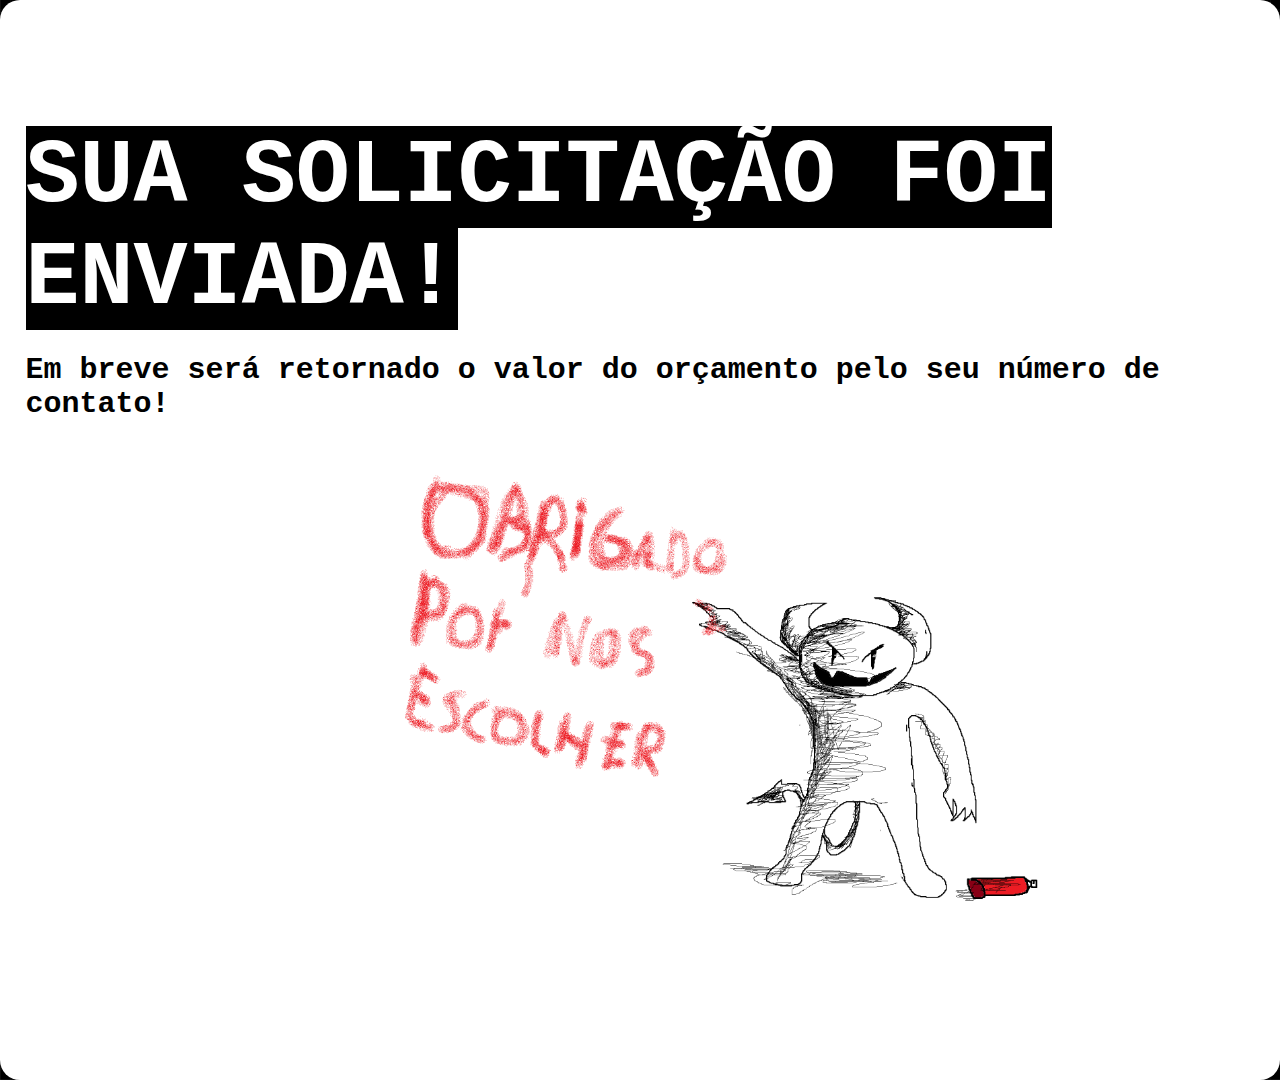
<file: agendamentofeito.html>
<html>

<head>
    <link rel="stylesheet" href="./css/style3.css">
    <meta charset="utf-8">
    <title>InkMasters</title>
    <link rel="shortcut icon" href="assets/Logo8.png" type="image/x-icon">
</head>

<body>
    <main>
        <div class="voltar" onclick="window.location.href='index.html'">
            <img src="assets/24_436.jpg">
        </div>
        <h1><mark>SUA SOLICITAÇÃO FOI ENVIADA!</mark></h1><br>
        <h2>Em breve será retornado o valor do orçamento pelo seu número de contato!</h2>

        <img class="desenho" src="assets/obrigado.png">
    </main>
</body>

</html>
</file>
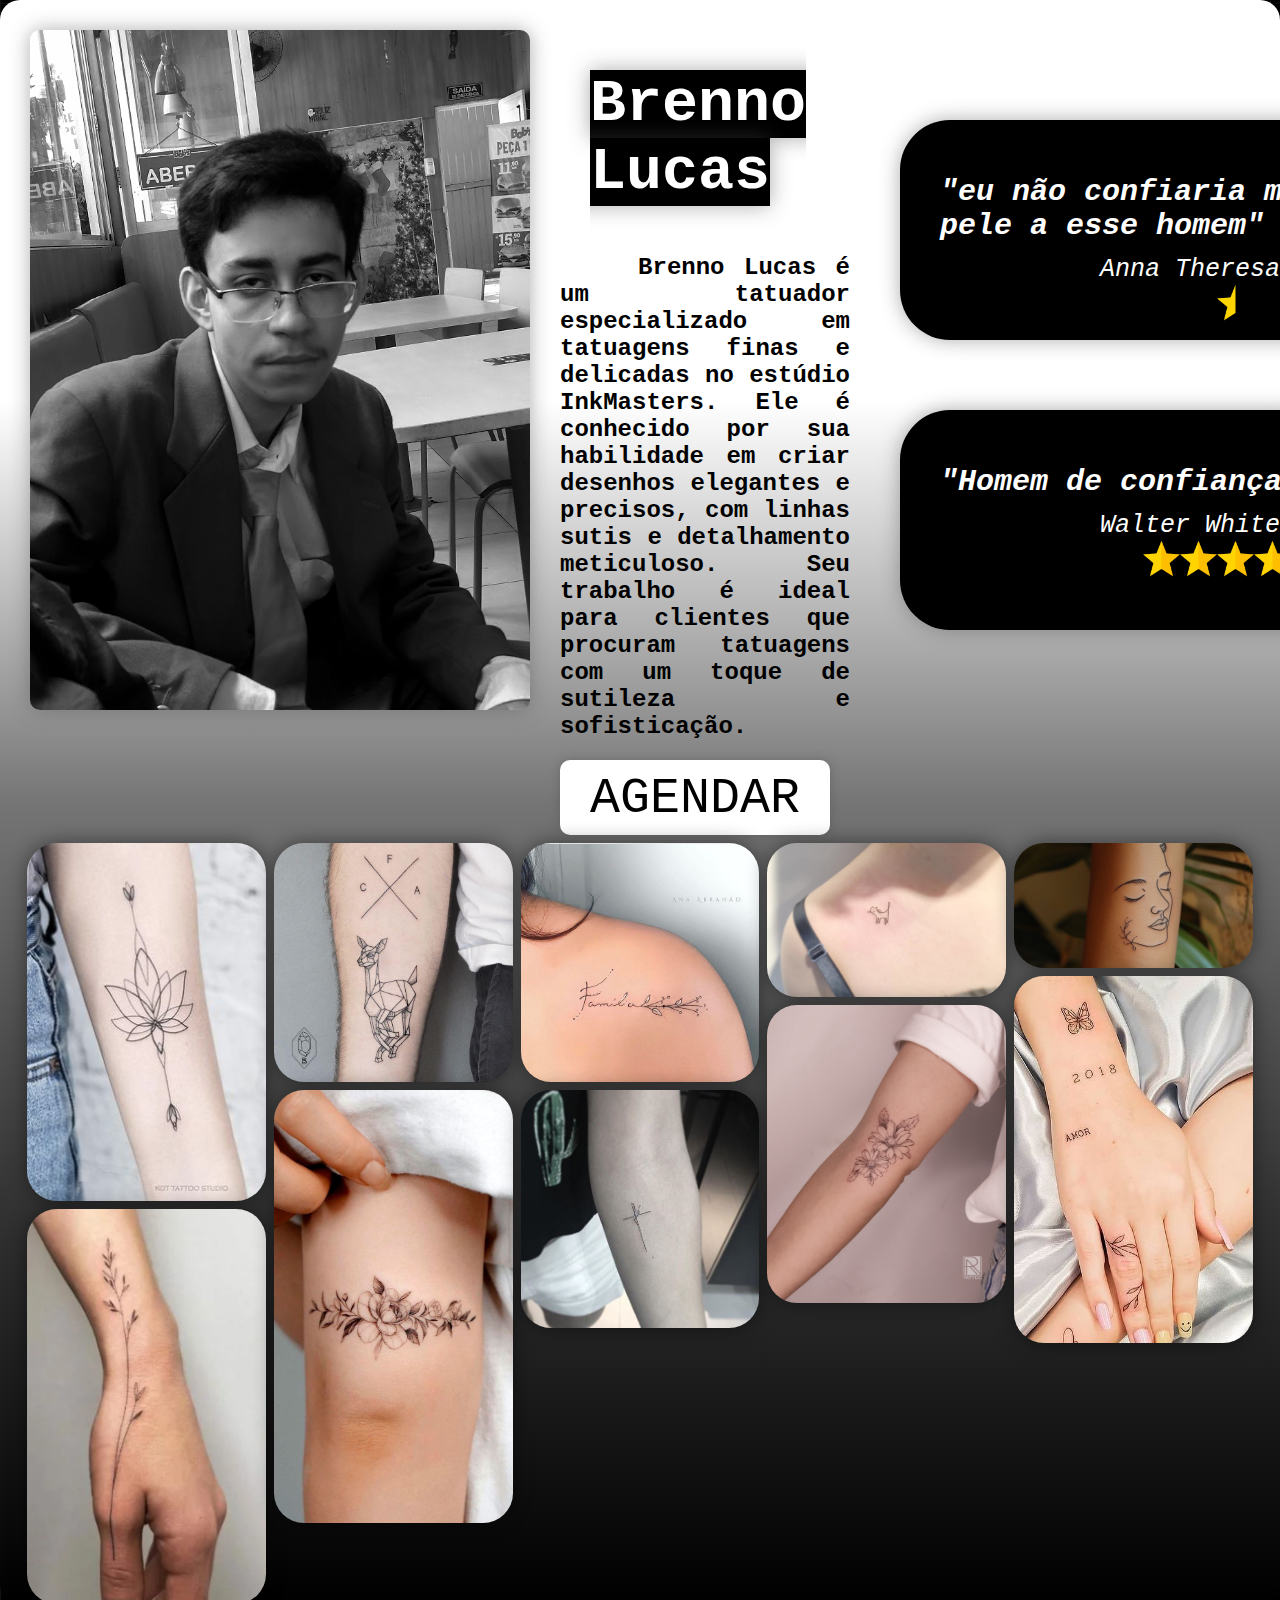
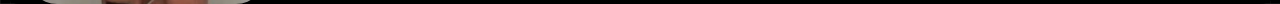
<file: tatuador2.html>
<html>

<head>
    <link rel="stylesheet" href="./css/style2.css">
    <meta charset="utf-8">
    <title>InkMasters</title>
    <link rel="shortcut icon" href="assets/Logo8.png" type="image/x-icon">
</head>

<body>
    <main>
        <section class="perfildesc">
            <img class="perfil" src="assets/brenno.png">

            <div class="perfildesc2">
                <h1><mark>Brenno Lucas</mark></h1><br>
                <h2>&nbsp&nbsp&nbsp&nbspBrenno Lucas é um tatuador especializado em tatuagens finas e delicadas no estúdio InkMasters. Ele é conhecido por sua habilidade em criar desenhos elegantes e precisos, com linhas sutis e detalhamento meticuloso. Seu trabalho é ideal para clientes que procuram tatuagens com um toque de sutileza e sofisticação.</h2>

                    <div class="overlay" onclick="window.location.href='index.html#FALE'">
                        <p>AGENDAR</p>
                    </div>
            </div>

            

            <div>
                <div class="voltar" onclick="window.location.href='index.html'">
                    <img src="assets/24_436.jpg">
                </div>
  
                <div class="comentario">
                    <p class="comentariotexto"><b><i>"eu não confiaria minha pele a esse homem"</i></b></p>
                    <p class="nometexto"><i>Anna Theresa, 2023</i></p>
                    <div class="estrelas">
                        <img src="assets/estrela2.png">
                    </div>
                </div>
                <div class="comentario2">
                    <p class="comentariotexto"><b><i>"Homem de confiança"</i></b></p>
                    <p class="nometexto"><i>Walter White, 2020</i></p>
                    <div class="estrelas">
                        <img src="assets/estrela.png">
                        <img src="assets/estrela.png">
                        <img src="assets/estrela.png">
                        <img src="assets/estrela.png">
                        <img src="assets/estrela.png">
                    </div>
                </div>

            </div>
            

    
        </section>


        <section class="galeriatatu">
            <div class="row">
                <div class="column">
                    <img src="assets/FINA0.png" style="width:100%">
                    <img src="assets/FINA1.png" style="width:100%">


                </div>
                <div class="column">
                    <img src="assets/FINA2.png" style="width:100%">
                    <img src="assets/FINA3.png" style="width:100%">


                </div>
                <div class="column">
                    <img src="assets/FINA4.png" style="width:100%">
                    <img src="assets/FINA5.png" style="width:100%">

                </div>
                <div class="column">
                    <img src="assets/FINA6.png" style="width:100%">
                    <img src="assets/FINA7.png" style="width:100%">


                </div>
                <div class="column">
                    <img src="assets/FINA8.png" style="width:100%">
                    <img src="assets/FINA9.png" style="width:100%">


                </div>
            </div>
        </section>
    </main>
</body>

</html>
</file>
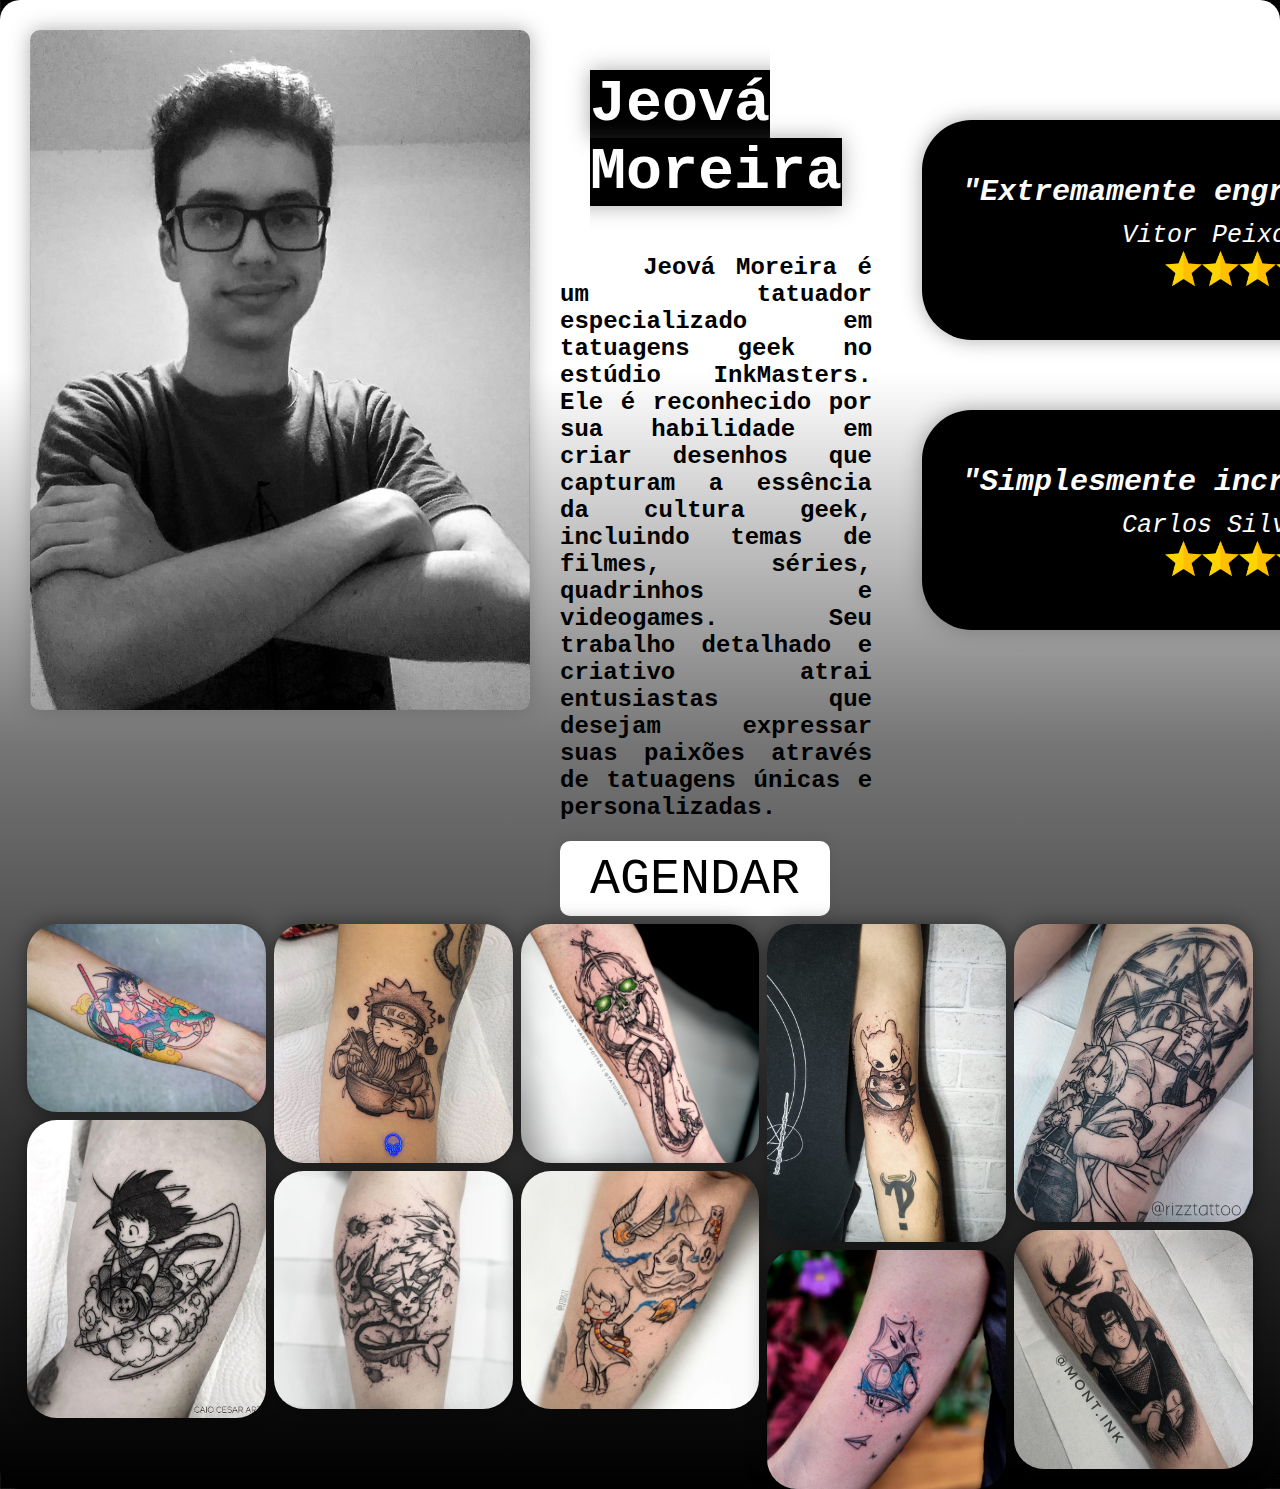
<file: tatuador4.html>
<html>

<head>
    <link rel="stylesheet" href="./css/style2.css">
    <meta charset="utf-8">
    <title>InkMasters</title>
    <link rel="shortcut icon" href="assets/Logo8.png" type="image/x-icon">
</head>

<body>
    <main>
        <section class="perfildesc">
            <img class="perfil" src="assets/jeova.png">

            <div class="perfildesc2">
                <h1><mark>Jeová Moreira</mark></h1><br>
                <h2>&nbsp&nbsp&nbsp&nbspJeová Moreira é um tatuador especializado em tatuagens geek no estúdio InkMasters. Ele é reconhecido por sua habilidade em criar desenhos que capturam a essência da cultura geek, incluindo temas de filmes, séries, quadrinhos e videogames. Seu trabalho detalhado e criativo atrai entusiastas que desejam expressar suas paixões através de tatuagens únicas e personalizadas.</h2>

                    <div class="overlay" onclick="window.location.href='index.html#FALE'">
                        <p>AGENDAR</p>
                    </div>
            </div>

            

            <div>
                <div class="voltar" onclick="window.location.href='index.html'">
                    <img src="assets/24_436.jpg">
                </div>
  
                <div class="comentario">
                    <p class="comentariotexto"><b><i>"Extremamente engraçado"</i></b></p>
                    <p class="nometexto"><i>Vitor Peixoto, 2021</i></p>
                    <div class="estrelas">
                        <img src="assets/estrela.png">
                        <img src="assets/estrela.png">
                        <img src="assets/estrela.png">
                        <img src="assets/estrela.png">
                        <img src="assets/estrela2.png">
                    </div>
                </div>
                <div class="comentario2">
                    <p class="comentariotexto"><b><i>"Simplesmente incrivel"</i></b></p>
                    <p class="nometexto"><i>Carlos Silva, 2020</i></p>
                    <div class="estrelas">
                        <img src="assets/estrela.png">
                        <img src="assets/estrela.png">
                        <img src="assets/estrela.png">
                        <img src="assets/estrela.png">
                        <img src="assets/estrela2.png">
                    </div>
                </div>

            </div>
            

    
        </section>


        <section class="galeriatatu">
            <div class="row">
                <div class="column">
                    <img src="assets/GEEK0.png" style="width:100%">
                    <img src="assets/GEEK1.png" style="width:100%">


                </div>
                <div class="column">
                    <img src="assets/GEEK2.png" style="width:100%">
                    <img src="assets/GEEK3.png" style="width:100%">


                </div>
                <div class="column">
                    <img src="assets/GEEK4.png" style="width:100%">
                    <img src="assets/GEEK5.png" style="width:100%">

                </div>
                <div class="column">
                    <img src="assets/GEEK6.png" style="width:100%">
                    <img src="assets/GEEK7.png" style="width:100%">


                </div>
                <div class="column">
                    <img src="assets/GEEK8.png" style="width:100%">
                    <img src="assets/GEEK9.png" style="width:100%">


                </div>
            </div>
        </section>
    </main>
</body>

</html>
</file>
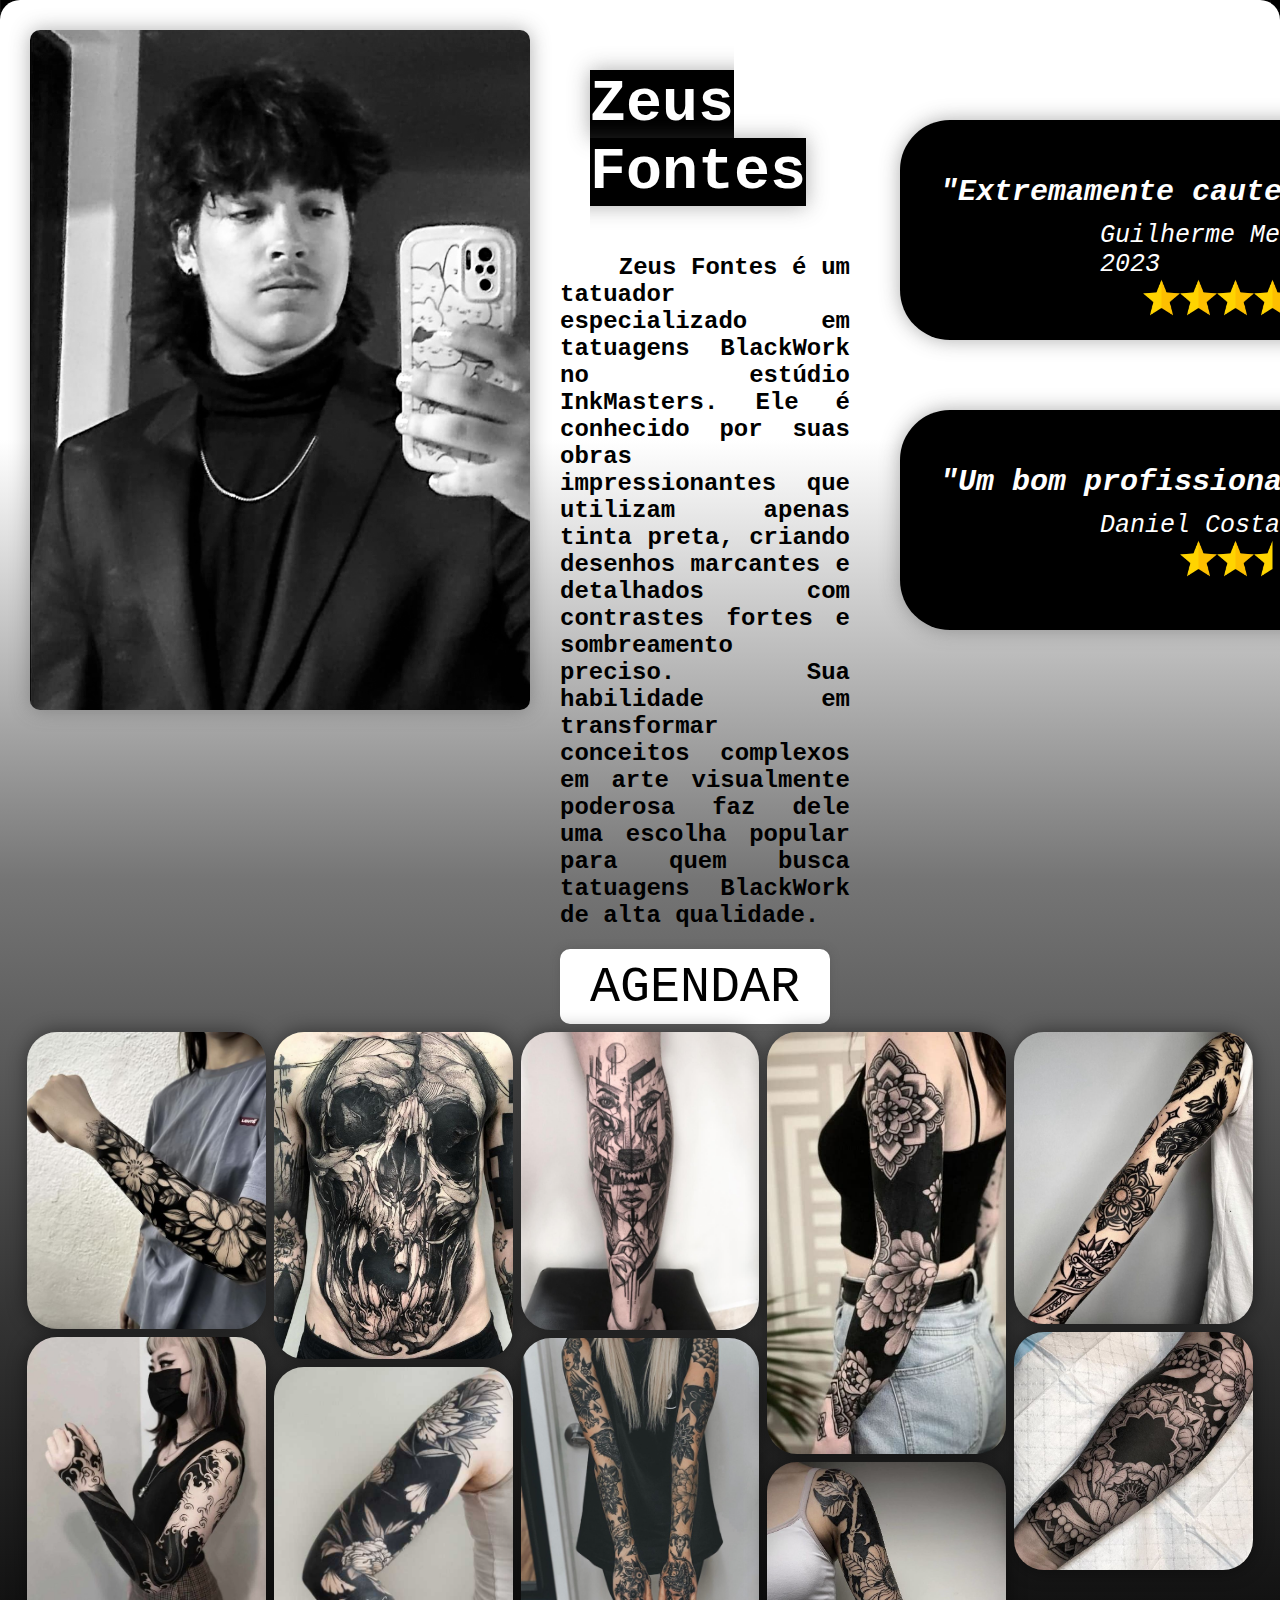
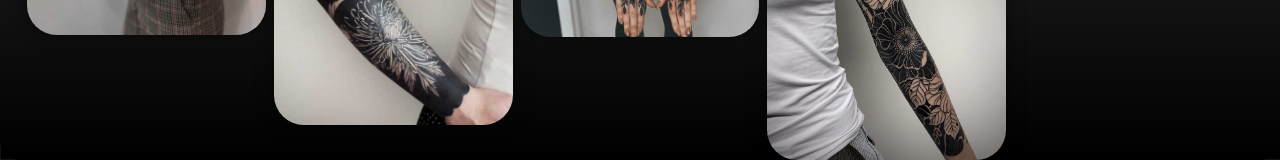
<file: tatuador5.html>
<html>

<head>
    <link rel="stylesheet" href="./css/style2.css">
    <meta charset="utf-8">
    <title>InkMasters</title>
    <link rel="shortcut icon" href="assets/Logo8.png" type="image/x-icon">
</head>

<body>
    <main>
        <section class="perfildesc">
            <img class="perfil" src="assets/zeus.png">

            <div class="perfildesc2">
                <h1><mark>Zeus Fontes</mark></h1><br>
                <h2>&nbsp&nbsp&nbsp&nbspZeus Fontes é um tatuador especializado em tatuagens BlackWork no estúdio InkMasters. Ele é conhecido por suas obras impressionantes que utilizam apenas tinta preta, criando desenhos marcantes e detalhados com contrastes fortes e sombreamento preciso. Sua habilidade em transformar conceitos complexos em arte visualmente poderosa faz dele uma escolha popular para quem busca tatuagens BlackWork de alta qualidade.</h2>

                    <div class="overlay" onclick="window.location.href='index.html#FALE'">
                        <p>AGENDAR</p>
                    </div>
            </div>

            

            <div>
                <div class="voltar" onclick="window.location.href='index.html'">
                    <img src="assets/24_436.jpg">
                </div>
  
                <div class="comentario">
                    <p class="comentariotexto"><b><i>"Extremamente cauteloso"</i></b></p>
                    <p class="nometexto"><i>Guilherme Mendonça, 2023</i></p>
                    <div class="estrelas">
                        <img src="assets/estrela.png">
                        <img src="assets/estrela.png">
                        <img src="assets/estrela.png">
                        <img src="assets/estrela.png">
                        <img src="assets/estrela2.png">
                    </div>
                </div>
                <div class="comentario2">
                    <p class="comentariotexto"><b><i>"Um bom profissional"</i></b></p>
                    <p class="nometexto"><i>Daniel Costa, 2022</i></p>
                    <div class="estrelas">
                        <img src="assets/estrela.png">
                        <img src="assets/estrela.png">
                        <img src="assets/estrela2.png">
                    </div>
                </div>

            </div>
            

    
        </section>


        <section class="galeriatatu">
            <div class="row">
                <div class="column">
                    <img src="assets/BW0.png" style="width:100%">
                    <img src="assets/BW1.png" style="width:100%">


                </div>
                <div class="column">
                    <img src="assets/BW2.png" style="width:100%">
                    <img src="assets/BW3.png" style="width:100%">


                </div>
                <div class="column">
                    <img src="assets/BW4.png" style="width:100%">
                    <img src="assets/BW5.png" style="width:100%">

                </div>
                <div class="column">
                    <img src="assets/BW6.png" style="width:100%">
                    <img src="assets/BW7.png" style="width:100%">


                </div>
                <div class="column">
                    <img src="assets/BW8.png" style="width:100%">
                    <img src="assets/BW9.png" style="width:100%">


                </div>
            </div>
        </section>
    </main>
</body>

</html>
</file>
<file: css/style3.css>
* {
    padding: 0;
    margin: 0;
    box-sizing: border-box;
    scroll-behavior: smooth;
    scrollbar-color: white black;
    font-family: courier, arial, helvetica;
}


main {
    border-radius: 20px;
    max-width: 1800px;
    margin: auto;
    width: 100%;
    background-color: white;
    height: 1080px;
}


body {
    

    transition: background .4s ease-in;
    background-image: repeating-linear-gradient(90deg, rgba(102,102,102, 0.09) 0px, rgba(102,102,102, 0.09) 1px,transparent 1px, transparent 60px),repeating-linear-gradient(0deg, rgba(102,102,102, 0.09) 0px, rgba(102,102,102, 0.09) 1px,transparent 1px, transparent 60px),repeating-linear-gradient(0deg, rgba(102,102,102, 0.09) 0px, rgba(102,102,102, 0.09) 1px,transparent 1px, transparent 10px),repeating-linear-gradient(90deg, rgba(102,102,102, 0.09) 0px, rgba(102,102,102, 0.09) 1px,transparent 1px, transparent 10px),linear-gradient(90deg, rgb(0,0,0),rgb(0,0,0));

    

}
mark{
    background-color: black;
    color: white;
    font-size: 90px;
}
h1{
    padding: 2%;
}
h2{
    font-size: 30px;
    padding-left: 2%;
    margin-top: -20px;
}
.voltar{
    margin-left: 1680px;
    padding-top: 30px;
  }
  .voltar img{
    width: 70px;
    cursor: pointer;
  }
  .desenho{
    width: 50%;
    margin-left: 400px;
  }
  h1:hover {
    animation: shake 1s;
    animation-iteration-count: infinite;
  }
  
  @keyframes shake {
    0% { transform: translate(1px, 1px) rotate(0deg); }
    10% { transform: translate(-1px, -1px) rotate(-1deg); }
    20% { transform: translate(-1px, 0px) rotate(1deg); }
    30% { transform: translate(1px, 1px) rotate(0deg); }
    40% { transform: translate(1px, -1px) rotate(1deg); }
    50% { transform: translate(-1px, 1px) rotate(-1deg); }
    60% { transform: translate(-1px, 1px) rotate(0deg); }
    70% { transform: translate(1px, 1px) rotate(-1deg); }
    80% { transform: translate(-1px, -1px) rotate(1deg); }
    90% { transform: translate(1px, 1px) rotate(0deg); }
    100% { transform: translate(1px, -1px) rotate(-1deg); }
  }
</file>
<file: css/style2.css>
* {
    padding: 0;
    margin: 0;
    box-sizing: border-box;
    scroll-behavior: smooth;
    scrollbar-color: white black;
    font-family: courier, arial, helvetica;
}

@import url("https://fonts.googleapis.com/css?family=DM+Sans:400,500,700&display=swap");

main {
    border-radius: 20px;
    max-width: 1800px;
    margin: auto;
    width: 100%;
    background-image: linear-gradient(white,white,rgb(117, 117, 117),rgb(51, 51, 51),black);
}


body {

    transition: background .4s ease-in;
    background-image: repeating-linear-gradient(90deg, rgba(102,102,102, 0.09) 0px, rgba(102,102,102, 0.09) 1px,transparent 1px, transparent 60px),repeating-linear-gradient(0deg, rgba(102,102,102, 0.09) 0px, rgba(102,102,102, 0.09) 1px,transparent 1px, transparent 60px),repeating-linear-gradient(0deg, rgba(102,102,102, 0.09) 0px, rgba(102,102,102, 0.09) 1px,transparent 1px, transparent 10px),repeating-linear-gradient(90deg, rgba(102,102,102, 0.09) 0px, rgba(102,102,102, 0.09) 1px,transparent 1px, transparent 10px),linear-gradient(90deg, rgb(0,0,0),rgb(0,0,0));
    

}
.perfil{
    width: 500px;
    height: 680px;
    margin: 30px;
    border-radius: 10px;
    box-shadow: 0px 0px 20px 0px rgba(81, 81, 81, 0.47);
}
.perfildesc{
    display: flex;
}

.perfildesc h1{
    font-size: 60px;
    margin: 30px;
}
mark{
    background-color: black;
    color: white;
    box-shadow: 0px 0px 20px 0px rgba(81, 81, 81, 0.47);
}
.perfildesc2{
    width: 35%;
    margin-top: 40px;
}
.perfildesc2 h2{
    text-align: justify;
}
.comentario{
    width: 500px;
    height: 220px;
    background-color: black;
    margin: 50px;
    margin-top: -40px;
    box-shadow: 0px 0px 20px 0px rgba(81, 81, 81, 0.47);
    border-radius: 50px;
}
.comentario3{
    width: 250px;
    height: 90px;
    background-color: black;
    margin: 50px;
    box-shadow: 0px 0px 20px 0px rgba(81, 81, 81, 0.47);
    border-radius: 20px;
    margin-top: -60px;
    margin-left: 300px;
}
.comentariotexto{
    color: white;
    font-size: 30px;
    margin-top: 70px;
    margin-left: 40px;
    padding-top: 55px;
}
.comentariotexto2{
    color: white;
    font-size: 14px;
    margin-top: 70px;
    margin-left: 25px;
    padding-top: 25px;
}
.nometexto{
    color: white;
    font-size: 25px;
    margin-top: 12px;
    margin-left: 200px;
}
.estrelas{
    display: flex;
    width: 350px;
    height: 37px;
    margin-left: 160px;
    justify-content: center;
}
.comentario2{
    width: 500px;
    height: 220px;
    background-color: black;
    margin: 50px;
    box-shadow: 0px 0px 20px 0px rgba(81, 81, 81, 0.47);
    border-radius: 50px;
    margin-top: 50px;
}
.galeriatatu{
    margin: auto;
    width: 97%;
    
}
.galeriatatu img{
    border-radius: 30px;
    box-shadow: 0px 0px 20px 0px rgba(0, 0, 0, 0.47);
}
.row {
    display: -ms-flexbox; /* IE10 */
    display: flex;
    -ms-flex-wrap: wrap; /* IE10 */
    flex-wrap: wrap;
    padding: 0 4px;
    
  }
  
  /* Create four equal columns that sits next to each other */
  .column {
    -ms-flex: 20%; /* IE10 */
    flex: 20%;
    max-width: 20%;
    padding: 0 4px;

  }
  
  .column img {
    margin-top: 8px;
    vertical-align: middle;
    width: 100%;
  }
  
  /* Responsive layout - makes a two column-layout instead of four columns */
  @media screen and (max-width: 800px) {
    .column {
      -ms-flex: 50%;
      flex: 50%;
      max-width: 50%;
    }
  }
  
  /* Responsive layout - makes the two columns stack on top of each other instead of next to each other */
  @media screen and (max-width: 600px) {
    .column {
      -ms-flex: 100%;
      flex: 100%;
      max-width: 100%;
    }
  }
  .overlay{

    color: black;
    background-color: white;
    box-shadow: 0px 0px 10px 0px rgba(81, 81, 81, 0.47);
    cursor: pointer;
    border-radius: 10px;
    width: 270px;
    height: 75px;
    margin-right: 20px;
    margin-top: 20px;
   
    
  }
  .overlay p{
    font-size: 50px;
    text-align: center;
    padding-top: 10px;
  }
  .voltar{
    margin-left: 500px;
    margin-top: 20px;
  }
  .voltar img{
    width: 70px;
    cursor: pointer;
  }
  .overlay:hover{
    background-color: black;
    color: white;
    transition: .3s;
  }
</file>
